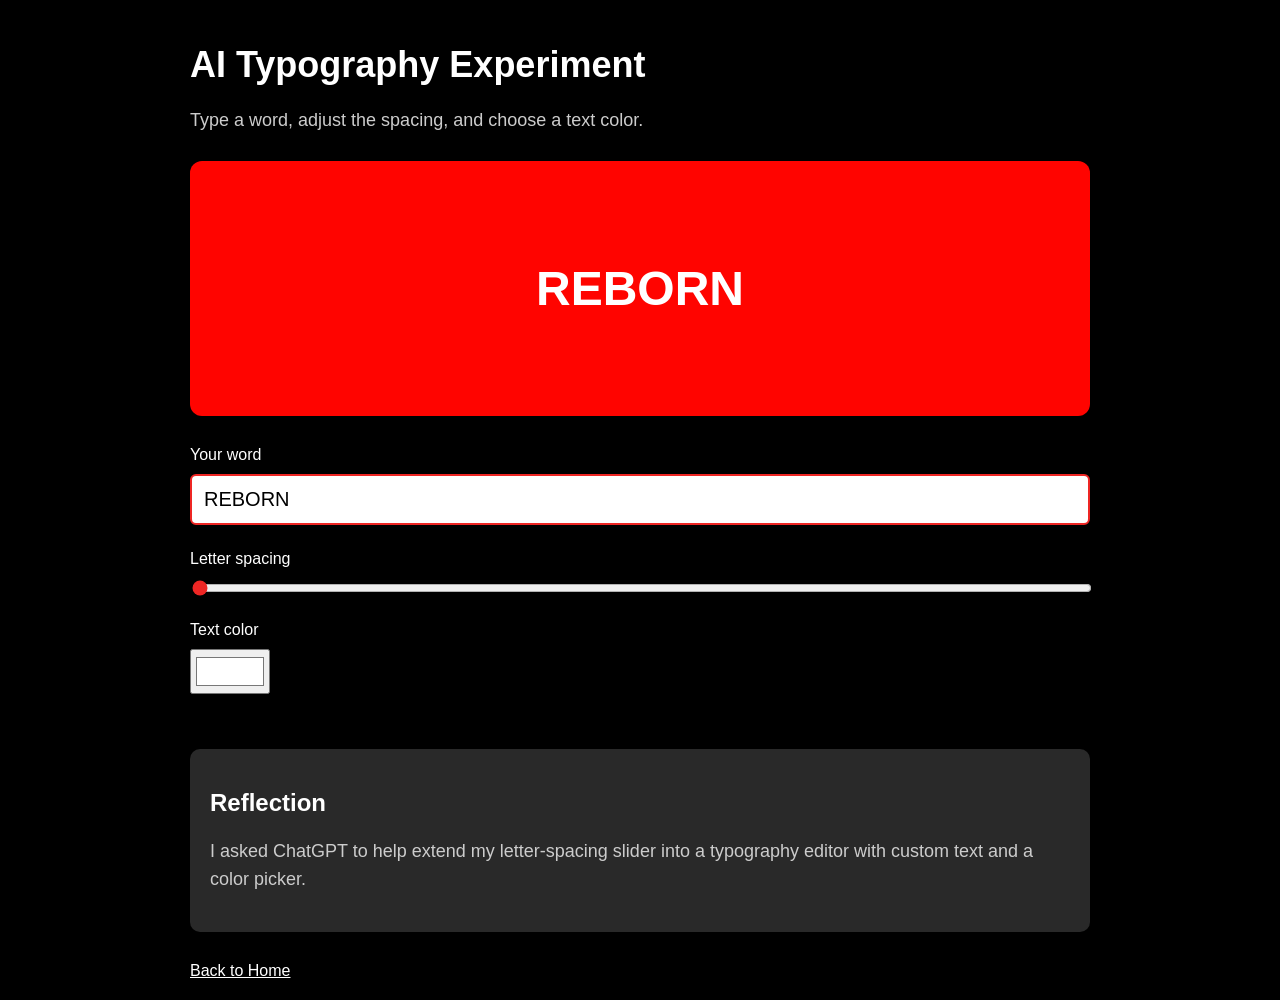
<file: ai-type.html>
<!DOCTYPE html>
<html lang="en">
<head>
  <meta charset="UTF-8">
  <meta name="viewport" content="width=device-width, initial-scale=1.0">
  <title>AI Typography Experiment</title>
  <link rel="stylesheet" href="interaction.css">
</head>
<body>

  <main class="playground">
    <h1>AI Typography Experiment</h1>
    <p>Type a word, adjust the spacing, and choose a text color.</p>

    <div class="preview">
      <h2 id="preview-text">REBORN</h2>
    </div>

    <label for="word-input">Your word</label>
    <input
      type="text"
      id="word-input"
      value="REBORN"
      maxlength="20"
    >

    <label for="spacing-slider">Letter spacing</label>
    <input
      type="range"
      id="spacing-slider"
      min="0"
      max="20"
      value="0"
    >

    <label for="color-picker">Text color</label>
    <input
      type="color"
      id="color-picker"
      value="#ffffff"
    >

    <section class="reflection">
      <h2>Reflection</h2>
      <p>
        I asked ChatGPT to help extend my letter-spacing slider
        into a typography editor with custom text and a color picker.
      </p>
    </section>

    <a href="index.html">Back to Home</a>
  </main>

  <script src="ai-type.js"></script>
</body>
</html>
</file>
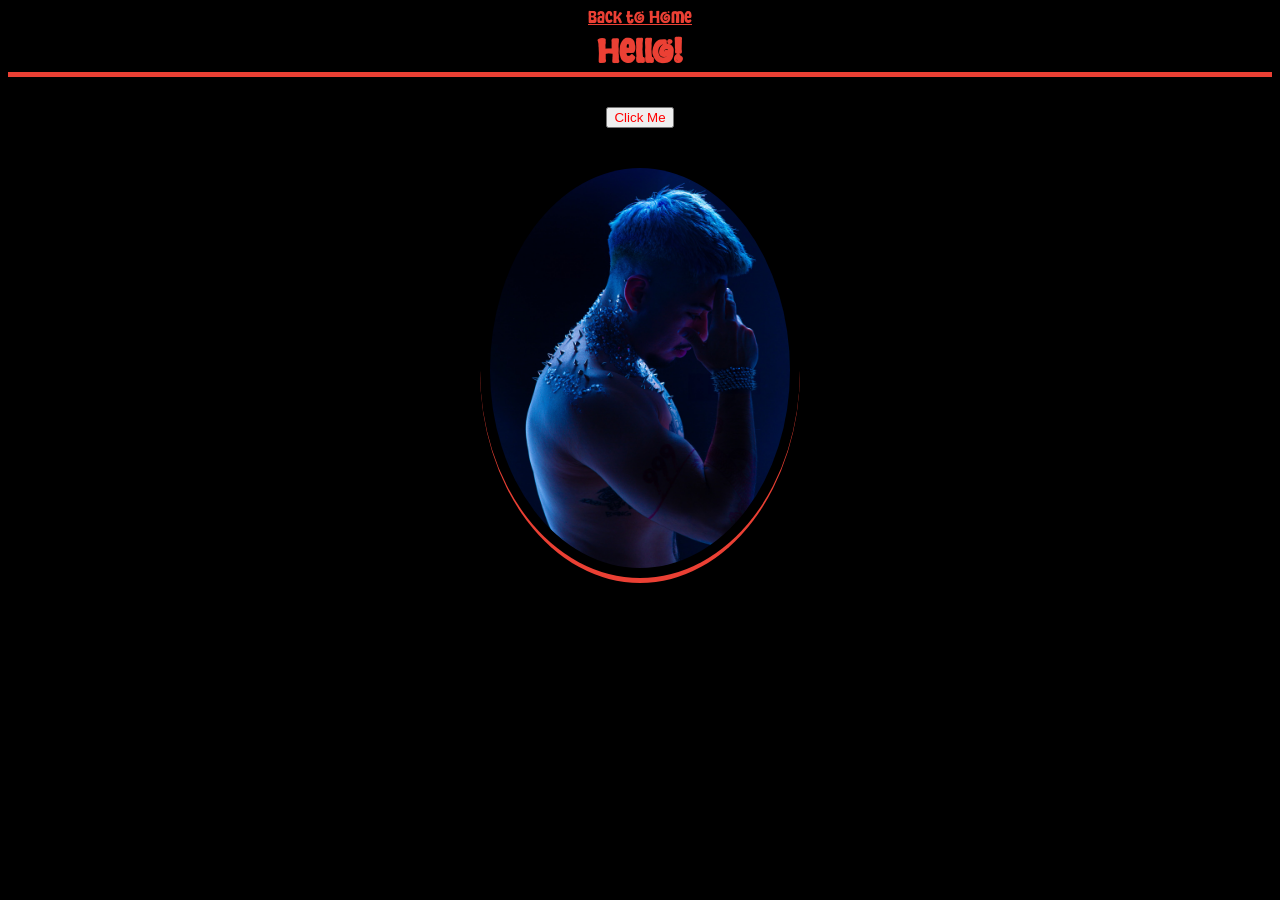
<file: index1.html>
<!DOCTYPE html>
<html>

<head>
    <title>Interaction</title>
    <link rel="stylesheet" href="style.css">
</head>

<body>

    <a href="index.html">Back to Home</a>

    <h1 id="message">Hello!</h1>

    <button id="button">Click Me</button>

    
<img id="douglas-image" src="DouglasBLUE.jpg" alt="Douglas Ramos"> 
<script src="script.js"></script>


</body>

</html>
</file>
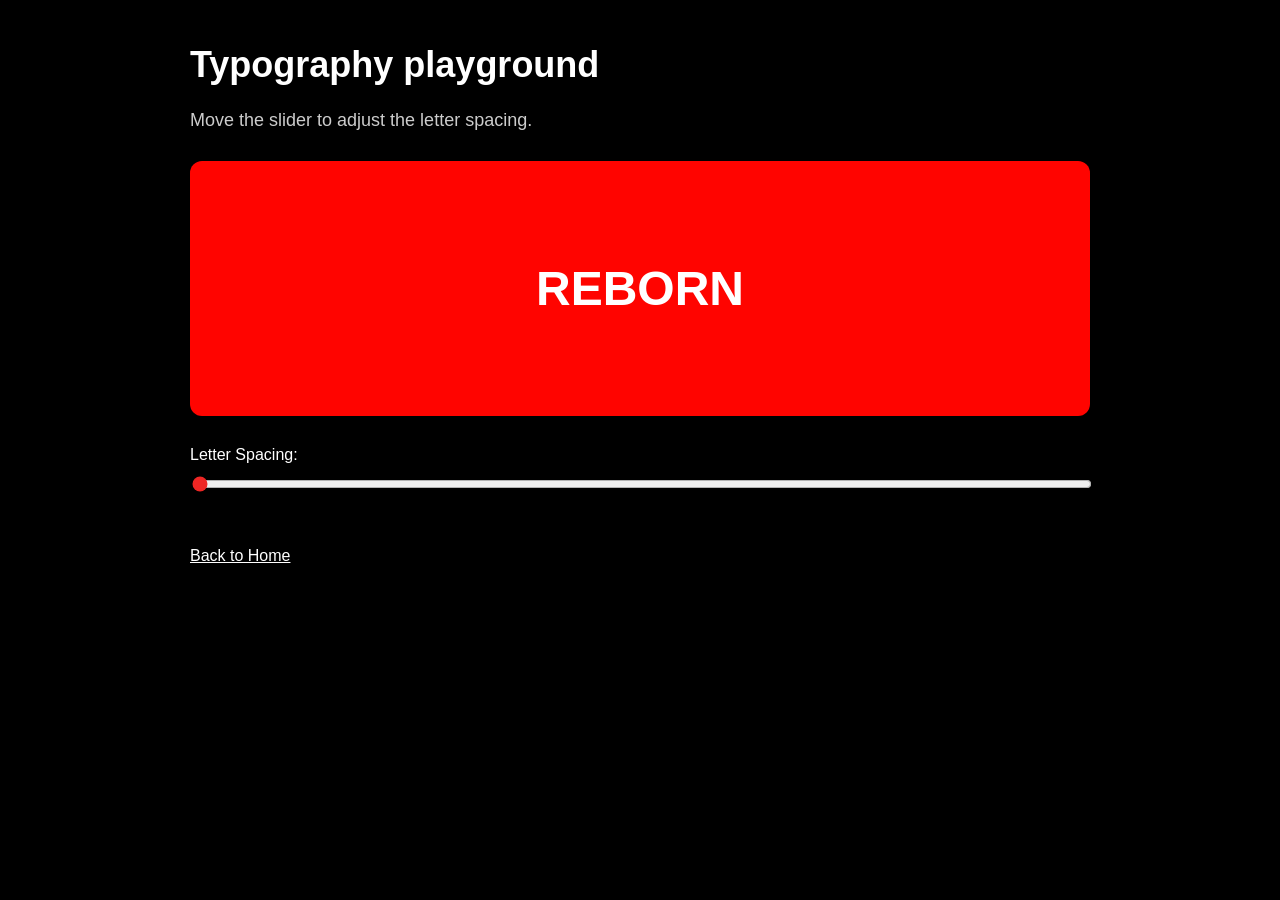
<file: interaction.html>
<!DOCTYPE html>
<html lang="en">
<head>
  <meta charset="UTF-8">
  <meta name="viewport" content="width=device-width, initial-scale=1.0">
    <title>typography playground</title>
    <link rel="stylesheet" href="interaction.css">
</head>
<body>
    <main class="playground">
        <h1>Typography playground</h1>
            <p> Move the slider to adjust the letter spacing.</p>

            <div class="preview">
                <h2 id="preview-text">REBORN</h2>
            </div>

            <label for="spacing-slider">Letter Spacing:</label>
            <input 
            type="range" 
            id="spacing-slider" 
            min="0"
            max="100" 
            value="0"
            >

            <a href="../index.html">Back to Home</a>
        
        </main>
 <script src="interaction.js"></script>
</body>
</html>
</file>
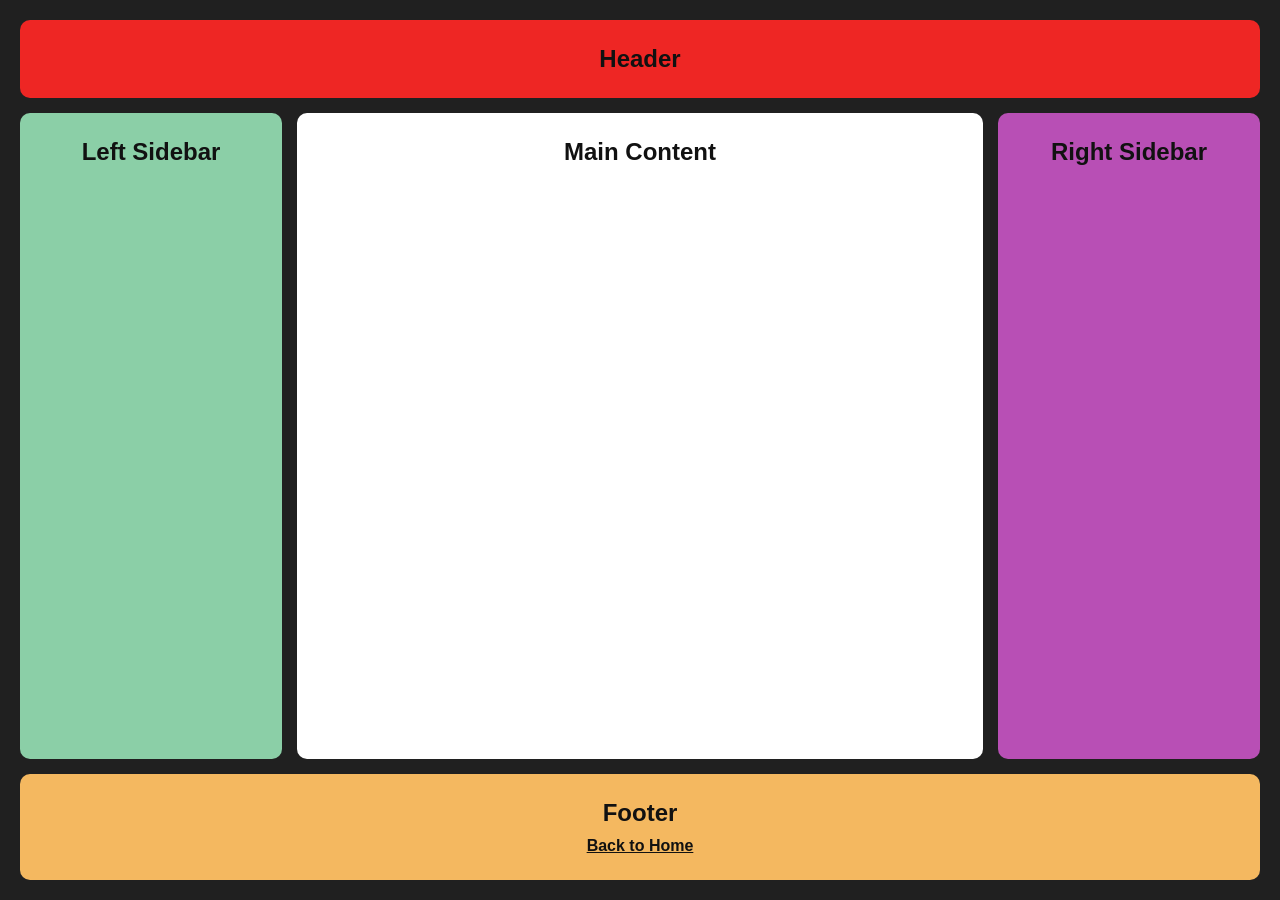
<file: Holy-grail/holy-grail.html>
<!DOCTYPE html>
<html lang="en">
<head>
<meta charset="UTF-8">
<meta name="viewport" content="width=device-width, initial-scale=1.0">
<title>Holy Grail Layout</title>
<link rel="stylesheet" href="holy-grail.css">
</head>
<body>

    <div class="page">
        <div class="header">
            Header 
        </div>
        <div class="middle">
            <div class="left-sidebar">
                Left Sidebar
            </div>
            <div class="main-content">
                Main Content
            </div>
            <div class="right-sidebar">
                Right Sidebar
            </div>
        </div>
        <div class="footer">
            Footer
            <a href="../index.html">Back to Home</a>
    </div>
    </div>
</body>
</html>
</file>
<file: interaction.css>
*{
    box-sizing: border-box;
}

body {
    margin: 0;
    padding: 20px;
    background-color: #000000;
    font-family: Arial, sans-serif;
    color: #ffffff;
}

.playground {
   max-width: 900px;
   margin: 0 auto;
}

h1 {
    font-size: 36px;
}

p {
color: #cccccc;
    font-size: 18px;
}

.preview {
   background-color: #ff0400;
   padding: 60px 20px;
   margin: 30px 0;
   border-radius: 12px;
   text-align: center;
   overflow-wrap: anywhere;
}
#preview-text {
   font-size: 48px;
   letter-spacing: 0px;
}

label {
    display: block;
    margin-bottom: 10px;
}

input {
    width: 100%;
   accent-color: #ee2624;
}

a {
    display: block;
    margin-top: 30px;
    color: #ffffff;
}

input {
  margin-bottom: 25px;
}

input[type="text"] {
  padding: 12px;
  border: 2px solid #ee2624;
  border-radius: 6px;
  font-size: 20px;
}

input[type="color"] {
  width: 80px;
  height: 45px;
  padding: 3px;
}

.reflection {
  margin-top: 30px;
  padding: 20px;
  background-color: #292929;
  border-radius: 10px;
}

.reflection p {
  line-height: 1.6;
}
</file>
<file: style.css>
@font-face {
    font-family: "Bing Boss";
    src: url("fonts/Bing Boss.otf") format("opentype");
    font-weight: 400;
    font-style: normal;
}

body {
    background-color: rgb(0, 0, 0);
    font-family: "Bing Boss", sans-serif;
    font-weight: 400;
    text-align: center;
}
h1{
   color: #eb4034;
    margin: 5px auto;
    border-bottom: 5px solid #eb4034;
}
h2 {
    color: white;
}
p  {
    color: rgb(255, 255, 255);
    font-family: "dm-sans", sans-serif;
}
ul {
    display: inline-block;
    text-align: left;
}
img {
    display: block;
    width: 150px;
    margin: 30px auto;
}
button {
    display: block;
    margin: 30px auto;
    color: rgb(255, 0, 0);
}
blockquote{
    color: #eb4034;
    font-family: "dm-sans", sans-serif;
}
nav{
    color: #eb4034;
    text-decoration: underline; color: #ffffff;
    font-family: "dm-sans", sans-serif;
}
a {
    color: #eb4034;
    text-decoration: underline;
}
ul li {
    color: #eb4034;
    font-family: "dm-sans", sans-serif;
}
#douglas-image {
    width: 300px;
    height: auto;
border-radius: 50%; color:#eb4034; border-bottom: 5px solid #eb4034;
    margin: 20px auto;
    padding: 10px;
}
#page-title {
    padding: 20px;
}div {
  border: 2px solid #eb4034;
  border-radius: 10px;
  margin-bottom: 20px;
  padding: 5px;
}
</file>
<file: Holy-grail/holy-grail.css>
*{
    box-sizing: border-box;
}

body { 
    margin: 0;
    padding: 20px;
    background-color: #202020;
    font-family: Arial, sans-serif;
    color: #111111;
}

.page {
    display: flex;
    flex-direction: column;
    gap: 15px;
    min-height: calc(100vh - 40px);
}
.middle {
    display: flex;
    flex: 1;
    gap: 15px;
}

.left-sidebar, 
.right-sidebar {
    flex: 1;
}

.main-content { 
    flex: 3; 
}

.header,
.left-sidebar,
.right-sidebar,
.main-content,
.footer {
    padding: 25px;
    border-radius: 10px;
    font-size: 24px;
    font-weight: bold;
    text-align: center;
}

.header {
    background-color: #ee2624;
}

.left-sidebar {
    background-color: #8bcfa7;
}

.right-sidebar {
    background-color: #b84fb5;
}

.footer {
    background-color: #f4b860;
}

.main-content {
    background-color: #ffffff;
}

.footer a {
    color: #111111;
    display: block;
    margin-top: 10px;
    font-size: 16px; 
}
</file>
